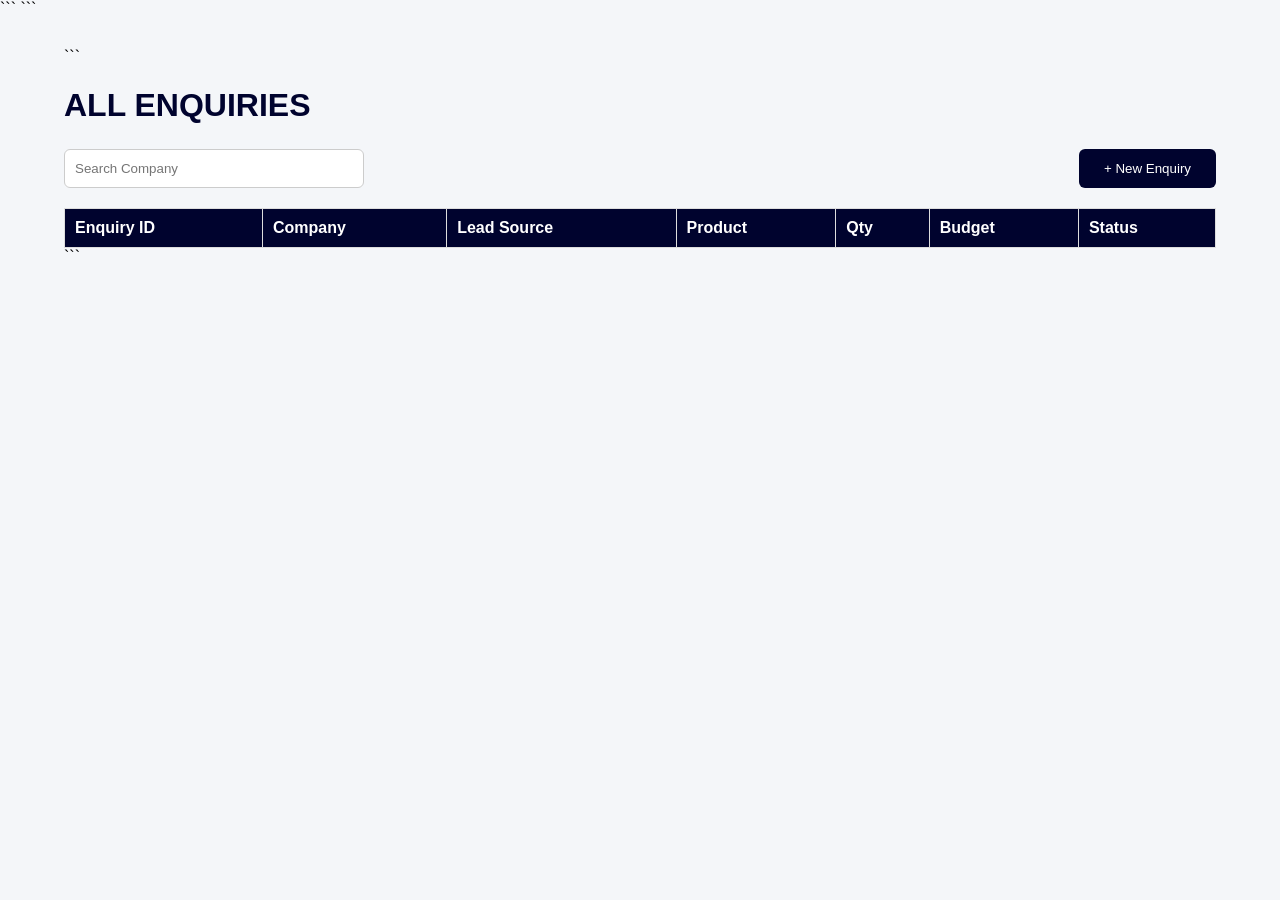
<file: all-enquiries.html>
<!DOCTYPE html>

<html>
<head>
    <title>Boxwish CRM - All Enquiries</title>
    <link rel="stylesheet" href="style.css">

```
<style>
    table{
        width:100%;
        border-collapse:collapse;
        background:white;
    }

    th,td{
        border:1px solid #ddd;
        padding:10px;
        text-align:left;
    }

    th{
        background:#00032e;
        color:white;
    }

    .top-bar{
        display:flex;
        justify-content:space-between;
        margin-bottom:20px;
    }

    #searchBox{
        width:300px;
        padding:10px;
    }
</style>
```

</head>

<body>

<div class="container">

```
<h1>ALL ENQUIRIES</h1>

<div class="top-bar">

    <input
        type="text"
        id="searchBox"
        placeholder="Search Company"
        onkeyup="filterTable()">

    <a href="new-enquiry.html">
        <button class="save-btn">
            + New Enquiry
        </button>
    </a>

</div>

<table>

    <thead>

    <tr>
        <th>Enquiry ID</th>
        <th>Company</th>
        <th>Lead Source</th>
        <th>Product</th>
        <th>Qty</th>
        <th>Budget</th>
        <th>Status</th>
    </tr>

    </thead>

    <tbody id="tableBody">

    </tbody>

</table>
```

</div>

<script>

const API_URL =
"https://script.google.com/macros/s/AKfycbyg--nc4QfbmV4hxUFVYFSouLoqR9dfuaxiWWBGDpdQKbs0yhNWQN63gJHX2a4MDVQcSQ/exec?action=getEnquiries";

async function loadEnquiries(){

    try{

        const response = await fetch(API_URL);
        const data = await response.json();

        let html = "";

        for(let i=1;i<data.length;i++){

            html += `
            <tr>
                <td>${data[i][0]}</td>
                <td>${data[i][2]}</td>
                <td>${data[i][3]}</td>
                <td>${data[i][5]}</td>
                <td>${data[i][7]}</td>
                <td>${data[i][8]}</td>
                <td>${data[i][16]}</td>
            </tr>
            `;
        }

        document.getElementById("tableBody").innerHTML = html;

    }catch(error){

        console.log(error);
        alert("Unable to load enquiries");

    }

}

function filterTable(){

    let filter =
    document.getElementById("searchBox")
    .value
    .toUpperCase();

    let rows =
    document.querySelectorAll("#tableBody tr");

    rows.forEach(row => {

        let txt =
        row.textContent || row.innerText;

        row.style.display =
        txt.toUpperCase().includes(filter)
        ? ""
        : "none";

    });

}

loadEnquiries();

</script>

</body>
</html>
</file>
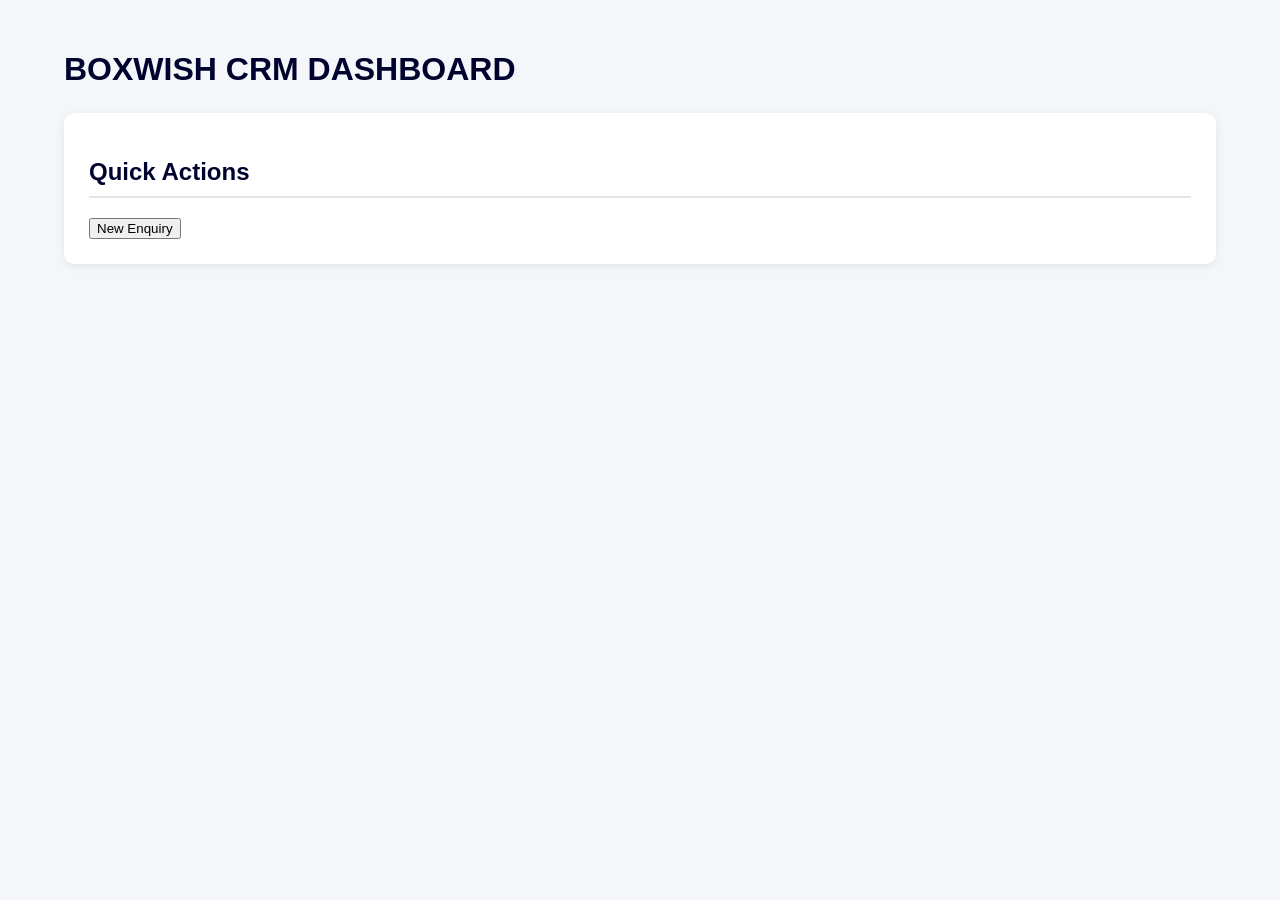
<file: dashboard.html>
<!DOCTYPE html>
<html>
<head>
    <title>Boxwish CRM Dashboard</title>
    <link rel="stylesheet" href="style.css">
</head>

<body>

<div class="container">

    <h1>BOXWISH CRM DASHBOARD</h1>

    <div class="card">
        <h2>Quick Actions</h2>

        <a href="enquiry.html">
            <button>New Enquiry</button>
        </a>

    </div>

</div>

</body>
</html>
</file>
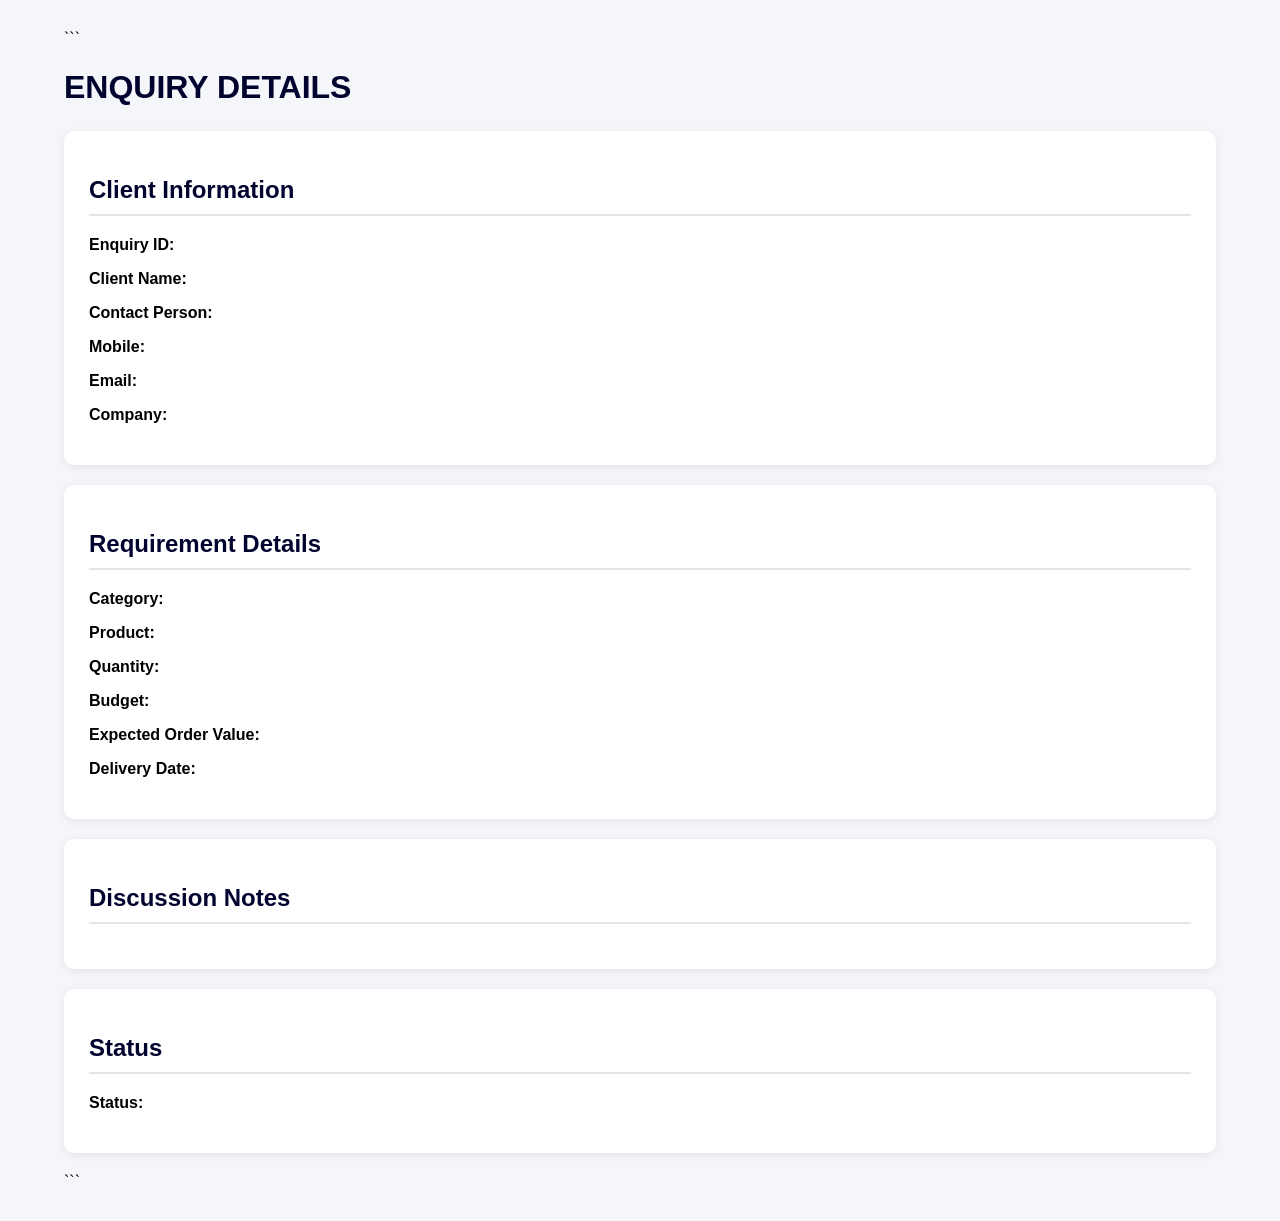
<file: enquiry-details.html>
<!DOCTYPE html>

<html>
<head>
    <title>Enquiry Details</title>
    <link rel="stylesheet" href="style.css">
</head>

<body>

<div class="container">

```
<h1>ENQUIRY DETAILS</h1>

<div class="card">

    <h2>Client Information</h2>

    <p><b>Enquiry ID:</b> <span id="enquiryId"></span></p>
    <p><b>Client Name:</b> <span id="clientName"></span></p>
    <p><b>Contact Person:</b> <span id="contactPerson"></span></p>
    <p><b>Mobile:</b> <span id="mobileNumber"></span></p>
    <p><b>Email:</b> <span id="emailId"></span></p>
    <p><b>Company:</b> <span id="companyName"></span></p>

</div>

<div class="card">

    <h2>Requirement Details</h2>

    <p><b>Category:</b> <span id="productCategory"></span></p>
    <p><b>Product:</b> <span id="productDetails"></span></p>
    <p><b>Quantity:</b> <span id="quantity"></span></p>
    <p><b>Budget:</b> <span id="budgetPerPiece"></span></p>
    <p><b>Expected Order Value:</b> <span id="expectedOrderValue"></span></p>
    <p><b>Delivery Date:</b> <span id="expectedDeliveryDate"></span></p>

</div>

<div class="card">

    <h2>Discussion Notes</h2>

    <p id="discussionNotes"></p>

</div>

<div class="card">

    <h2>Status</h2>

    <p><b>Status:</b> <span id="status"></span></p>

</div>
```

</div>

<script>

const API_URL =
"https://script.google.com/macros/s/AKfycbyg--nc4QfbmV4hxUFVYFSouLoqR9dfuaxiWWBGDpdQKbs0yhNWQN63gJHX2a4MDVQcSQ/exec";

const params =
new URLSearchParams(window.location.search);

const enquiryId =
params.get("id");

async function loadEnquiry() {

    try {

        const response = await fetch(
            API_URL +
            "?action=getEnquiry&id=" +
            enquiryId
        );

        const data = await response.json();

        document.getElementById("enquiryId").innerText = data[0];
        document.getElementById("clientName").innerText = data[2];
        document.getElementById("contactPerson").innerText = data[3];
        document.getElementById("mobileNumber").innerText = data[4];
        document.getElementById("emailId").innerText = data[6];
        document.getElementById("companyName").innerText = data[9];

        document.getElementById("productCategory").innerText = data[12];
        document.getElementById("productDetails").innerText = data[13];
        document.getElementById("quantity").innerText = data[14];
        document.getElementById("budgetPerPiece").innerText = data[15];
        document.getElementById("expectedOrderValue").innerText = data[16];
        document.getElementById("expectedDeliveryDate").innerText = data[17];

        document.getElementById("discussionNotes").innerText = data[21];

        document.getElementById("status").innerText = data[23];

    } catch(err){

        console.log(err);
        alert("Unable to load enquiry");

    }

}

loadEnquiry();

</script>

</body>
</html>
</file>
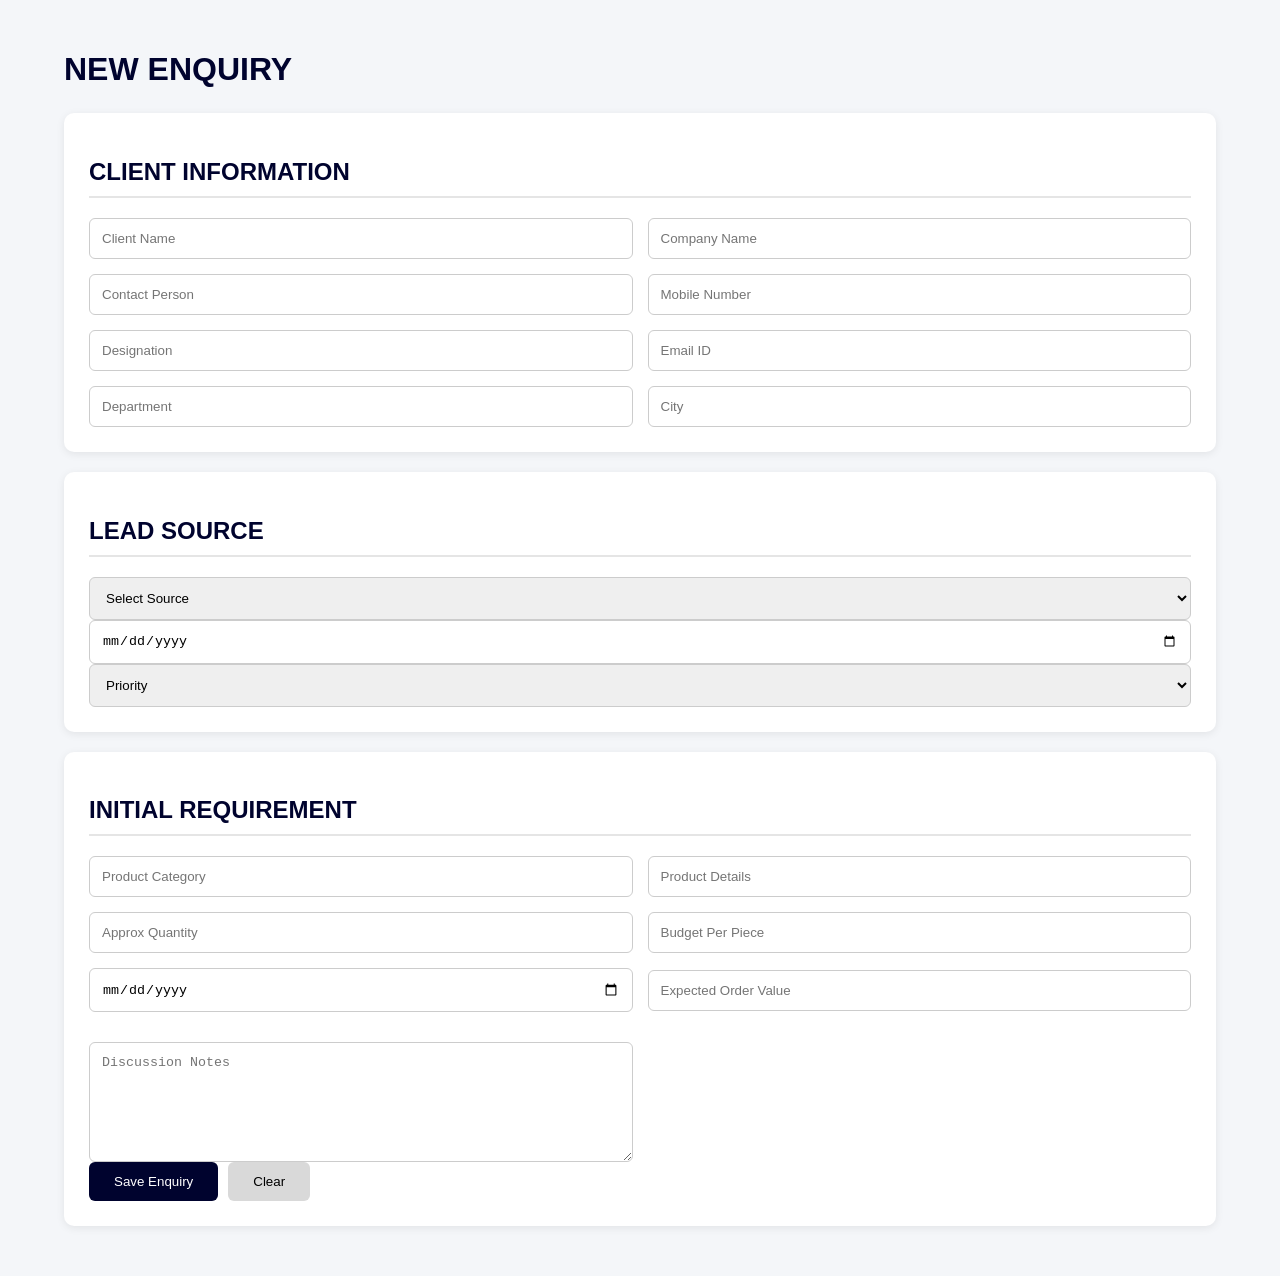
<file: enquiry.html>
<!DOCTYPE html>
<html>
<head>
    <title>Boxwish CRM - New Enquiry</title>
    <link rel="stylesheet" href="style.css">
</head>
<script>

const API_URL = "https://script.google.com/macros/s/AKfycbyg--nc4QfbmV4hxUFVYFSouLoqR9dfuaxiWWBGDpdQKbs0yhNWQN63gJHX2a4MDVQcSQ/exec";

async function saveEnquiry() {

    const data = {
        enquiryId: "ENQ" + Date.now(),
        clientId: "CL" + Date.now(),
        companyName: document.getElementById("companyName")?.value || "",
        leadSource: document.getElementById("leadSource")?.value || "",
        priority: document.getElementById("priority")?.value || "",
        productCategory: document.getElementById("productCategory")?.value || "",
        productDetails: document.getElementById("productDetails")?.value || "",
        quantity: document.getElementById("quantity")?.value || "",
        budgetPerPiece: document.getElementById("budgetPerPiece")?.value || "",
        expectedOrderValue: document.getElementById("expectedOrderValue")?.value || "",
        expectedDeliveryDate: document.getElementById("expectedDeliveryDate")?.value || "",
        brandingRequired: "",
        brandingReferenceImages: "",
        productReferenceImages: "",
        discussionNotes: document.getElementById("discussionNotes")?.value || ""
    };

    try {

    console.log(data);

    const response = await fetch(API_URL,{
        method:"POST",
        body:JSON.stringify(data)
    });

    alert("API Called Successfully");

    console.log(await response.text());

    } catch(error){

        alert("Error Saving Enquiry");
        console.log(error);

    }
}

</script>
<body>

<div class="container">

    <h1>NEW ENQUIRY</h1>

    <!-- CLIENT INFORMATION -->

    <div class="card">

        <h2>CLIENT INFORMATION</h2>

        <div class="grid-2">

            <input type="text" placeholder="Client Name">
            <input type="text" id="companyName" placeholder="Company Name">

            <input type="text" placeholder="Contact Person">
            <input type="text" placeholder="Mobile Number">

            <input type="text" placeholder="Designation">
            <input type="email" placeholder="Email ID">

            <input type="text" placeholder="Department">
            <input type="text" placeholder="City">

        </div>

    </div>

    <!-- LEAD SOURCE -->

    <div class="card">

        <h2>LEAD SOURCE</h2>

        <div class="grid-3">

            <select id="leadSource">
                <option>Select Source</option>
                <option>WhatsApp</option>
                <option>Google</option>
                <option>Reference</option>
                <option>LinkedIn</option>
                <option>Website</option>
                <option>IndiaMart</option>
                <option>Walk In</option>
            </select>

            <input type="date">

            <select id="priority">
                <option>Priority</option>
                <option>High</option>
                <option>Medium</option>
                <option>Low</option>
            </select>

        </div>

    </div>

    <!-- INITIAL REQUIREMENT -->

    <div class="card">

        <h2>INITIAL REQUIREMENT</h2>

        <div class="grid-2">

            <input type="text" id="productCategory" placeholder="Product Category">
<input type="text" id="productDetails" placeholder="Product Details">

<input type="number" id="quantity" placeholder="Approx Quantity">
<input type="text" id="budgetPerPiece" placeholder="Budget Per Piece">

<input type="date" id="expectedDeliveryDate">
<input type="text" id="expectedOrderValue" placeholder="Expected Order Value">

<textarea id="discussionNotes" placeholder="Discussion Notes"></textarea>

    </div>

    <!-- ACTION BUTTONS -->

    <div class="button-area">

        <button class="save-btn" onclick="saveEnquiry()">
    Save Enquiry
</button>

        <button class="clear-btn" type="reset">
            Clear
        </button>

    </div>

</div>

</body>
</html>
</file>
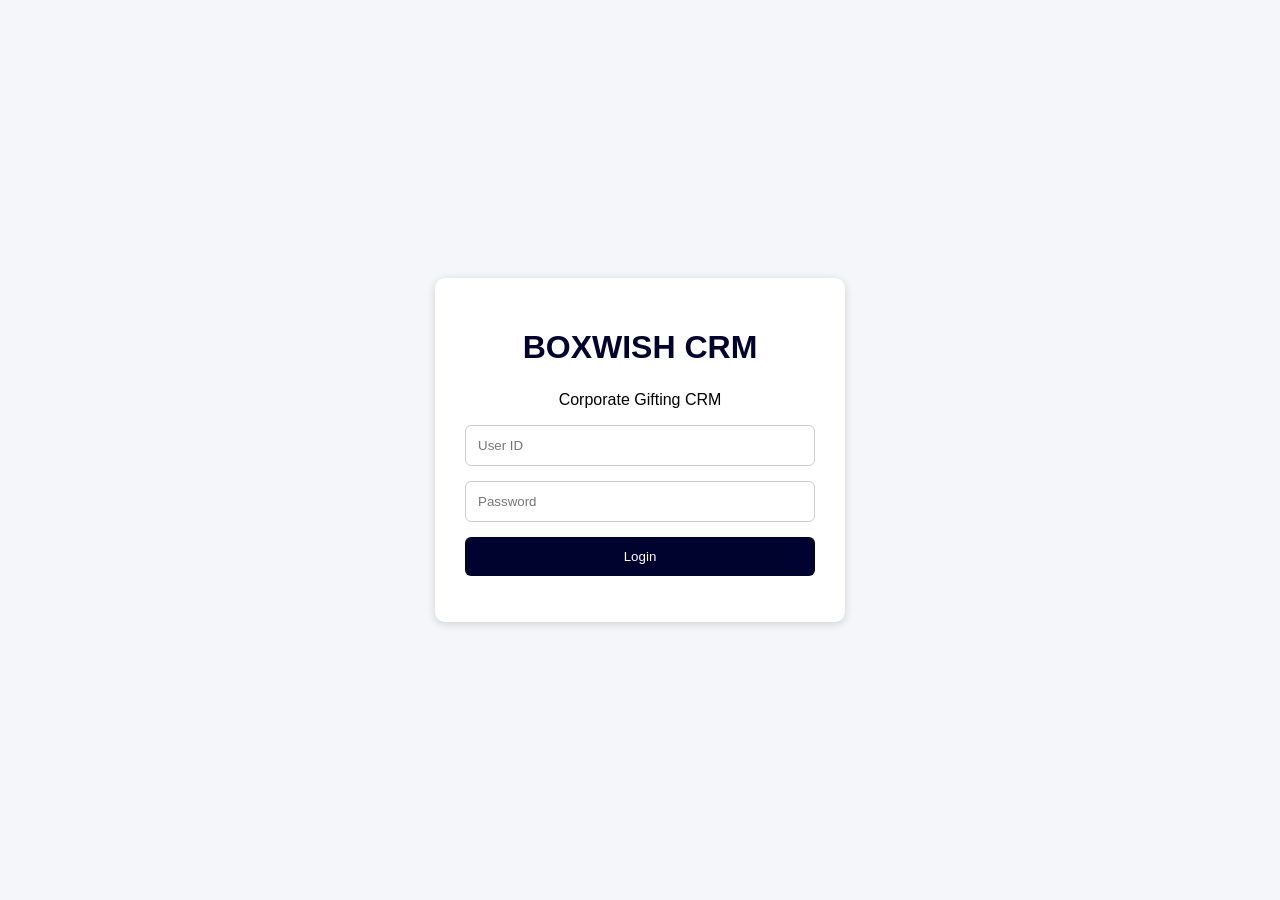
<file: login.html>
<!DOCTYPE html>
<html>
<head>
    <title>Boxwish CRM Login</title>
    <link rel="stylesheet" href="style.css">
</head>

<body>

<div class="login-container">

    <div class="login-card">

        <h1>BOXWISH CRM</h1>
        <p>Corporate Gifting CRM</p>

        <input type="text" id="userid" placeholder="User ID">

        <input type="password" id="password" placeholder="Password">

        <button onclick="loginUser()">Login</button>

        <p id="msg"></p>

    </div>

</div>

<script>

function loginUser(){

    let userid = document.getElementById("userid").value;
    let password = document.getElementById("password").value;

    if(userid=="ADM001" && password=="1234"){
        window.location.href="dashboard.html";
    }
    else{
        document.getElementById("msg").innerHTML =
        "Invalid User ID or Password";
    }

}

</script>

</body>
</html>
</file>
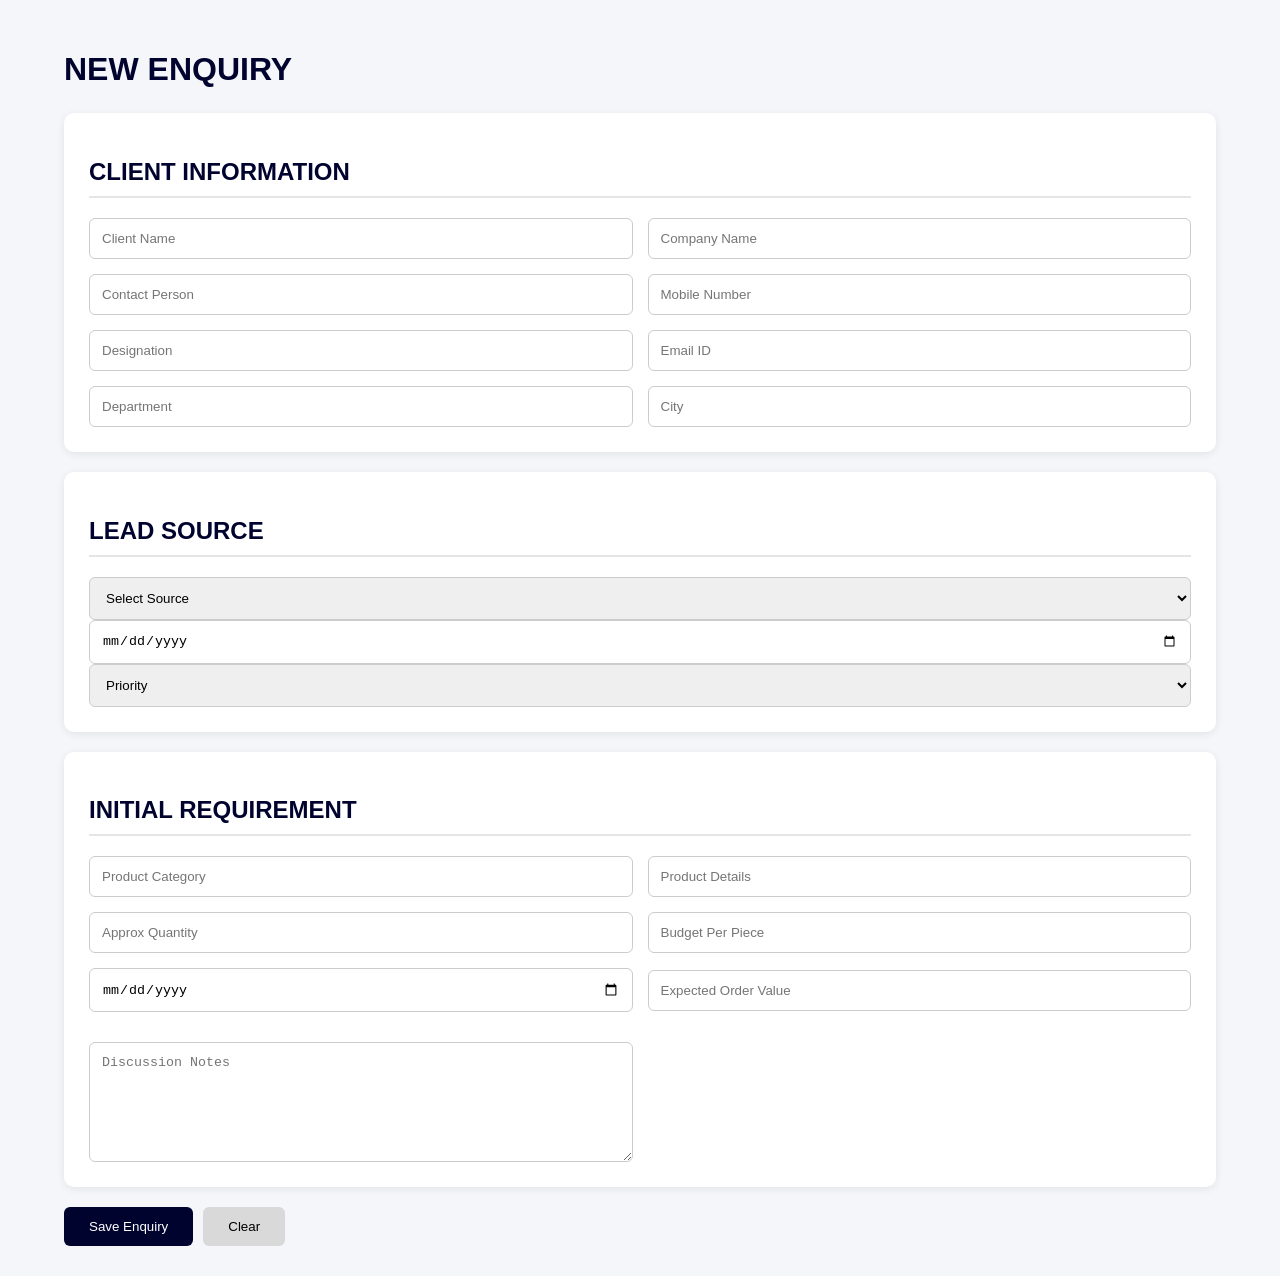
<file: new-enquiry.html>
<!DOCTYPE html>
<html>
<head>
    <title>Boxwish CRM - New Enquiry</title>
    <link rel="stylesheet" href="style.css">
</head>
<script>

const API_URL = "https://script.google.com/macros/s/AKfycbyg--nc4QfbmV4hxUFVYFSouLoqR9dfuaxiWWBGDpdQKbs0yhNWQN63gJHX2a4MDVQcSQ/exec";

async function saveEnquiry() {

    const data = {
enquiryId: "ENQ" + Date.now(),
clientId: "CL" + Date.now(),

clientName: document.getElementById("clientName")?.value || "",
contactPerson: document.getElementById("contactPerson")?.value || "",
mobileNumber: document.getElementById("mobileNumber")?.value || "",
designation: document.getElementById("designation")?.value || "",
emailId: document.getElementById("emailId")?.value || "",
department: document.getElementById("department")?.value || "",
city: document.getElementById("city")?.value || "",

companyName: document.getElementById("companyName")?.value || "",
leadSource: document.getElementById("leadSource")?.value || "",
priority: document.getElementById("priority")?.value || "",
productCategory: document.getElementById("productCategory")?.value || "",
productDetails: document.getElementById("productDetails")?.value || "",
quantity: document.getElementById("quantity")?.value || "",
budgetPerPiece: document.getElementById("budgetPerPiece")?.value || "",
expectedOrderValue: document.getElementById("expectedOrderValue")?.value || "",
expectedDeliveryDate: document.getElementById("expectedDeliveryDate")?.value || "",
brandingRequired: "",
brandingReferenceImages: "",
productReferenceImages: "",
discussionNotes: document.getElementById("discussionNotes")?.value || ""

};


    try {

    console.log(data);

    const response = await fetch(API_URL,{
        method:"POST",
        body:JSON.stringify(data)
    });

    alert("API Called Successfully");

    console.log(await response.text());

    } catch(error){

        alert("Error Saving Enquiry");
        console.log(error);

    }
}

</script>
<body>

<div class="container">

    <h1>NEW ENQUIRY</h1>

    <!-- CLIENT INFORMATION -->

    <div class="card">

        <h2>CLIENT INFORMATION</h2>

        <div class="grid-2">

            <input type="text" id="clientName" placeholder="Client Name">
<input type="text" id="companyName" placeholder="Company Name">

<input type="text" id="contactPerson" placeholder="Contact Person">
<input type="text" id="mobileNumber" placeholder="Mobile Number">

<input type="text" id="designation" placeholder="Designation">
<input type="email" id="emailId" placeholder="Email ID">

<input type="text" id="department" placeholder="Department">
<input type="text" id="city" placeholder="City">

        </div>

    </div>

    <!-- LEAD SOURCE -->

    <div class="card">

        <h2>LEAD SOURCE</h2>

        <div class="grid-3">

            <select id="leadSource">
                <option>Select Source</option>
                <option>WhatsApp</option>
                <option>Google</option>
                <option>Reference</option>
                <option>LinkedIn</option>
                <option>Website</option>
                <option>IndiaMart</option>
                <option>Walk In</option>
            </select>

            <input type="date">

            <select id="priority">
                <option>Priority</option>
                <option>High</option>
                <option>Medium</option>
                <option>Low</option>
            </select>

        </div>

    </div>

    <!-- INITIAL REQUIREMENT -->

    <div class="card">

        <h2>INITIAL REQUIREMENT</h2>

        <div class="grid-2">

            <input type="text" id="productCategory" placeholder="Product Category">
<input type="text" id="productDetails" placeholder="Product Details">

<input type="number" id="quantity" placeholder="Approx Quantity">
<input type="text" id="budgetPerPiece" placeholder="Budget Per Piece">

<input type="date" id="expectedDeliveryDate">
<input type="text" id="expectedOrderValue" placeholder="Expected Order Value">

<textarea id="discussionNotes" placeholder="Discussion Notes"></textarea>

    </div>
    </div>

    <!-- ACTION BUTTONS -->

    <div class="button-area">

        <button class="save-btn" onclick="saveEnquiry()">
    Save Enquiry
</button>

        <button class="clear-btn" type="reset">
            Clear
        </button>

    </div>

</div>

</body>
</html>
</file>
<file: style.css>
body{
    margin:0;
    background:#f4f6f9;
    font-family:Arial, sans-serif;
}

.container{
    width:90%;
    max-width:1200px;
    margin:auto;
    padding:30px;
}

h1{
    color:#00032e;
    margin-bottom:25px;
}

.card{
    background:white;
    padding:25px;
    margin-bottom:20px;
    border-radius:10px;
    box-shadow:0 2px 8px rgba(0,0,0,0.08);
}

.card h2{
    color:#00032e;
    border-bottom:2px solid #e5e5e5;
    padding-bottom:10px;
    margin-bottom:20px;
}

.grid-2{
    display:grid;
    grid-template-columns:repeat(2,1fr);
    gap:15px;
    align-items:center;
}
}

.grid-3{
    display:grid;
    grid-template-columns:1fr 1fr 1fr;
    gap:15px;
}

input,
select,
textarea{
    width:100%;
    padding:12px;
    border:1px solid #ccc;
    border-radius:6px;
    box-sizing:border-box;
}

textarea{
    height:120px;
    margin-top:15px;
}

.button-area{
    display:flex;
    gap:10px;
}

.save-btn{
    background:#00032e;
    color:white;
    border:none;
    padding:12px 25px;
    border-radius:6px;
    cursor:pointer;
}

.clear-btn{
    background:#d9d9d9;
    border:none;
    padding:12px 25px;
    border-radius:6px;
    cursor:pointer;
}
.login-container{
    display:flex;
    justify-content:center;
    align-items:center;
    height:100vh;
}

.login-card{
    background:white;
    width:350px;
    padding:30px;
    border-radius:10px;
    box-shadow:0 2px 10px rgba(0,0,0,0.15);
    text-align:center;
}

.login-card input{
    margin-bottom:15px;
}

.login-card button{
    width:100%;
    background:#00032e;
    color:white;
    border:none;
    padding:12px;
    border-radius:6px;
    cursor:pointer;
}
</file>
